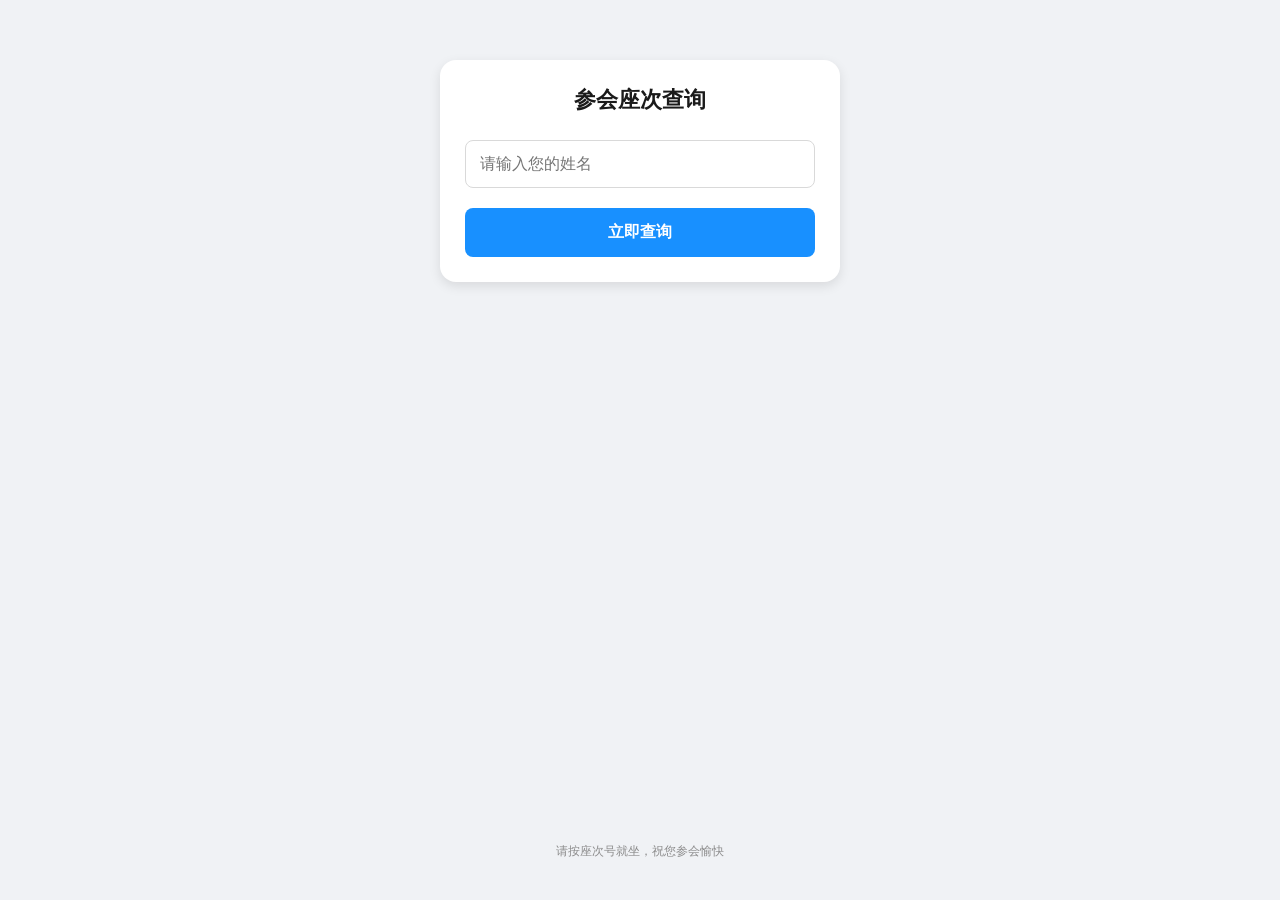
<file: 签到查询.html>
<!DOCTYPE html>
<html lang="zh-CN">
<head>
    <meta charset="UTF-8">
    <meta name="viewport" content="width=device-width, initial-scale=1.0">
    <title>会议座次实时查询</title>
    <style>
        * { margin: 0; padding: 0; box-sizing: border-box; font-family: -apple-system, BlinkMacSystemFont, "Segoe UI", Roboto, "Helvetica Neue", Arial, sans-serif; }
        body { background: #f0f2f5; padding: 20px; display: flex; flex-direction: column; align-items: center; min-height: 100vh; }
        .card { background: white; width: 100%; max-width: 400px; padding: 25px; border-radius: 16px; box-shadow: 0 4px 12px rgba(0,0,0,0.1); margin-top: 40px; }
        .title { text-align: center; font-size: 22px; font-weight: bold; color: #1a1a1a; margin-bottom: 25px; }
        .input-group { margin-bottom: 20px; }
        input { width: 100%; padding: 14px; font-size: 16px; border: 1.5px solid #d9d9d9; border-radius: 8px; outline: none; transition: all 0.3s; }
        input:focus { border-color: #1890ff; box-shadow: 0 0 0 2px rgba(24,144,255,0.2); }
        button { width: 100%; padding: 14px; background: #1890ff; color: white; font-size: 16px; font-weight: bold; border: none; border-radius: 8px; cursor: pointer; transition: background 0.3s; }
        button:active { background: #096dd9; }
        .result-box { margin-top: 25px; padding: 20px; border-radius: 8px; background: #f6ffed; border: 1px solid #b7eb8f; display: none; text-align: center; }
        .result-text { font-size: 18px; color: #333; line-height: 1.6; }
        .seat-num { display: block; font-size: 28px; color: #52c41a; font-weight: bold; margin-top: 8px; }
        .error-box { margin-top: 15px; color: #ff4d4f; font-size: 14px; text-align: center; display: none; }
        .footer { margin-top: auto; padding: 20px; color: #8c8c8c; font-size: 12px; text-align: center; }
    </style>
</head>
<body>

<div class="card">
    <div class="title">参会座次查询</div>
    <div class="input-group">
        <input type="text" id="userName" placeholder="请输入您的姓名" autocomplete="off">
    </div>
    <button onclick="doSearch()">立即查询</button>
    
    <div id="errorBox" class="error-box">未找到该姓名，请核对后重新输入</div>
    
    <div id="resultBox" class="result-box">
        <div class="result-text">
            尊敬的 <span id="resName" style="font-weight:bold;"></span>，您的位置：
            <span id="resSeat" class="seat-num"></span>
        </div>
    </div>
</div>

<div class="footer">
    请按座次号就坐，祝您参会愉快
</div>

<script>
    // 完整名单数据
    const seatData = {
        "刘凤兰": "1桌1号", "王敏": "1桌2号", "石长娥": "1桌3号", "刘亚萍": "1桌4号", "程龙新": "1桌5号", "彭刚": "1桌6号", "孙荔": "1桌7号", "潘晶": "1桌8号", "付宏宇": "1桌9号", "金搏涵": "1桌10号",
        "朱保卫": "2桌1号", "谢水泉": "2桌2号", "李桂娟": "2桌3号", "顾复军": "2桌4号", "耿灵": "2桌5号", "李艳": "2桌6号", "赵洪侠": "2桌7号", "张巍": "2桌8号", "邱万东": "2桌9号", "马玉兰": "2桌10号",
        "陆秀杰": "3桌1号", "陈连杰": "3桌2号", "崔红": "3桌3号", "回国强": "3桌4号", "黄海波": "3桌5号", "张东敏": "3桌6号", "喻明伟": "3桌7号", "安桂荣": "3桌8号", "田静辉": "3桌9号", "滕岩": "3桌10号",
        "李龙滨": "4桌1号", "颜妮": "4桌2号", "汤玉梅": "4桌3号", "李凤杰": "4桌4号", "张丽荣": "4桌5号", "李锦平": "4桌6号", "关杰": "4桌7号", "李影": "4桌8号", "解春丽": "4桌9号", "陈丽颖": "4桌10号",
        "张静": "5桌1号", "王静荣": "5桌2号", "李东明": "5桌3号", "王志东": "5桌4号", "宋国庆": "5桌5号", "张咏梅": "5桌6号", "沈文翠": "5桌7号", "倪红": "5桌8号", "王海艳": "5桌9号", "李俊香": "5桌10号",
        "蔡诗林": "6桌1号", "李龙阁": "6桌2号", "于秀敏": "6桌3号", "丁一": "6桌4号", "赵丽丽": "6桌5号", "王巍巍": "6桌6号", "范金立": "6桌7号", "张丽敏": "6桌8号", "张桂艳": "6桌9号", "鞠红香": "6桌10号",
        "李强": "7桌1号", "李杰": "7桌2号", "张瑜": "7桌3号", "于江洋": "7桌4号", "刘泽平": "7桌5号", "孙娟": "7桌6号", "孔金玲": "7桌7号", "吴素平": "7桌8号", "邱红": "7桌9号", "凌萍": "7桌10号",
        "魏斌": "8桌1号", "魏海波": "8桌2号", "年洪英": "8桌3号", "车丽华": "8桌4号", "王秀珍": "8桌5号", "邹吉鑫": "8桌6号", "刘红": "8桌7号", "贾丹": "8桌8号", "李琳": "8桌9号", "李月红": "8桌10号",
        "陈慧富": "9桌1号", "赵立梅": "9桌2号", "刘伟杰": "9桌3号", "陈岗": "9桌4号", "崔仁杰": "9桌5号", "高延玲": "9桌6号", "盛勇": "9桌7号", "闫丹": "9桌8号", "刘志娟": "9桌9号", "边丽丽": "9桌10号",
        "邱桂荣": "10桌1号", "包乃学": "10桌2号", "耿凤玲": "10桌3号", "刘敏": "10桌4号", "刘月": "10桌5号", "邹吉国": "10桌6号", "刘瑞艳": "10桌7号", "李月波": "10桌8号", "吝新静": "10桌9号", "靳建平": "10桌10号",
        "孙颖": "11桌1号", "李红辉": "11桌2号", "平安静": "11桌3号", "刘会英": "11桌4号", "邹世丹": "11桌5号", "慕小华": "11桌6号", "刘岩平": "11桌7号", "宋吉清": "11桌8号", "张忠信": "11桌9号", "崔淑华": "11桌10号",
        "董珊珊": "12桌1号", "李希举": "12桌2号", "高明": "12桌3号", "徐文华": "12桌4号", "李丽秋": "12桌5号", "王锦梅": "12桌6号", "魏秀英": "12桌7号", "王丽梅": "12桌8号", "刘波": "12桌9号", "祁琪": "12桌10号",
        "付艳英": "13桌1号", "闫广利": "13桌2号", "刘丽娜": "13桌3号", "马术玲": "13桌4号", "李金凤": "13桌5号", "王晓茜": "13桌6号", "孙晓新": "13桌7号", "石丽丽": "13桌8号", "尹路": "13桌9号", "韩义": "13桌10号",
        "夏金钟": "14桌1号", "于春红": "14桌2号", "于春国": "14桌3号", "张召荣": "14桌4号", "李臣": "14桌5号", "闫法": "14桌6号", "郑玉光": "14桌7号", "白桂元": "14桌8号", "来庆华": "14桌9号",
        "张玉琦": "15桌1号", "罗宇": "15桌2号", "王亚荣": "15桌3号", "解亚芹": "15桌4号", "谢朝红": "15桌5号", "雷振球": "15桌6号", "吴涛": "15桌7号", "刘威": "15桌8号", "王秀丽": "15桌9号", "梁美思": "15桌10号",
        "翁冬菊": "16桌1号", "胡楠": "16桌2号", "姜明兴": "16桌3号", "杨起孟": "16桌4号", "于丽": "16桌5号", "陈佩新": "16桌6号", "魏巍": "16桌7号", "汤连祎": "16桌8号", "王迪": "16桌9号", "姜焕宇": "16桌10号",
        "马壮": "17桌1号", "郑月": "17桌2号", "刘佳慧": "17桌3号", "赵晓航": "17桌4号", "刘玮": "17桌5号", "沈洁": "17桌6号", "李鑫": "17桌7号", "林萍": "17桌8号", "王均智": "17桌9号", "付楚佳": "17桌10号",
        "魏明丽": "18桌1号", "张晓明": "18桌2号", "石坚": "18桌3号", "张玉": "18桌4号", "徐新": "18桌5号", "翟翟": "18桌6号", "许娜": "18桌7号", "徐佳辉": "18桌8号", "李昊宸": "18桌9号", "宝智国": "18桌10号",
        "吴丽娜": "19桌1号", "杜晓东": "19桌2号", "马琳": "19桌3号", "陈婷婷": "19桌4号", "黄晴晴": "19桌5号", "王诗元": "19桌6号", "赵嘉朕": "19桌7号", "佟丹": "19桌8号"
    };

    function doSearch() {
        const nameInput = document.getElementById('userName');
        const errorBox = document.getElementById('errorBox');
        const resultBox = document.getElementById('resultBox');
        const resName = document.getElementById('resName');
        const resSeat = document.getElementById('resSeat');
        
        const name = nameInput.value.trim();
        
        // 隐藏之前的结果
        errorBox.style.display = 'none';
        resultBox.style.display = 'none';
        
        if (!name) return;

        if (seatData[name]) {
            resName.innerText = name;
            resSeat.innerText = seatData[name];
            resultBox.style.display = 'block';
        } else {
            errorBox.style.display = 'block';
        }
    }

    // 监听回车键
    document.getElementById('userName').addEventListener('keypress', function (e) {
        if (e.key === 'Enter') {
            doSearch();
        }
    });
</script>

</body>
</html>
</file>
